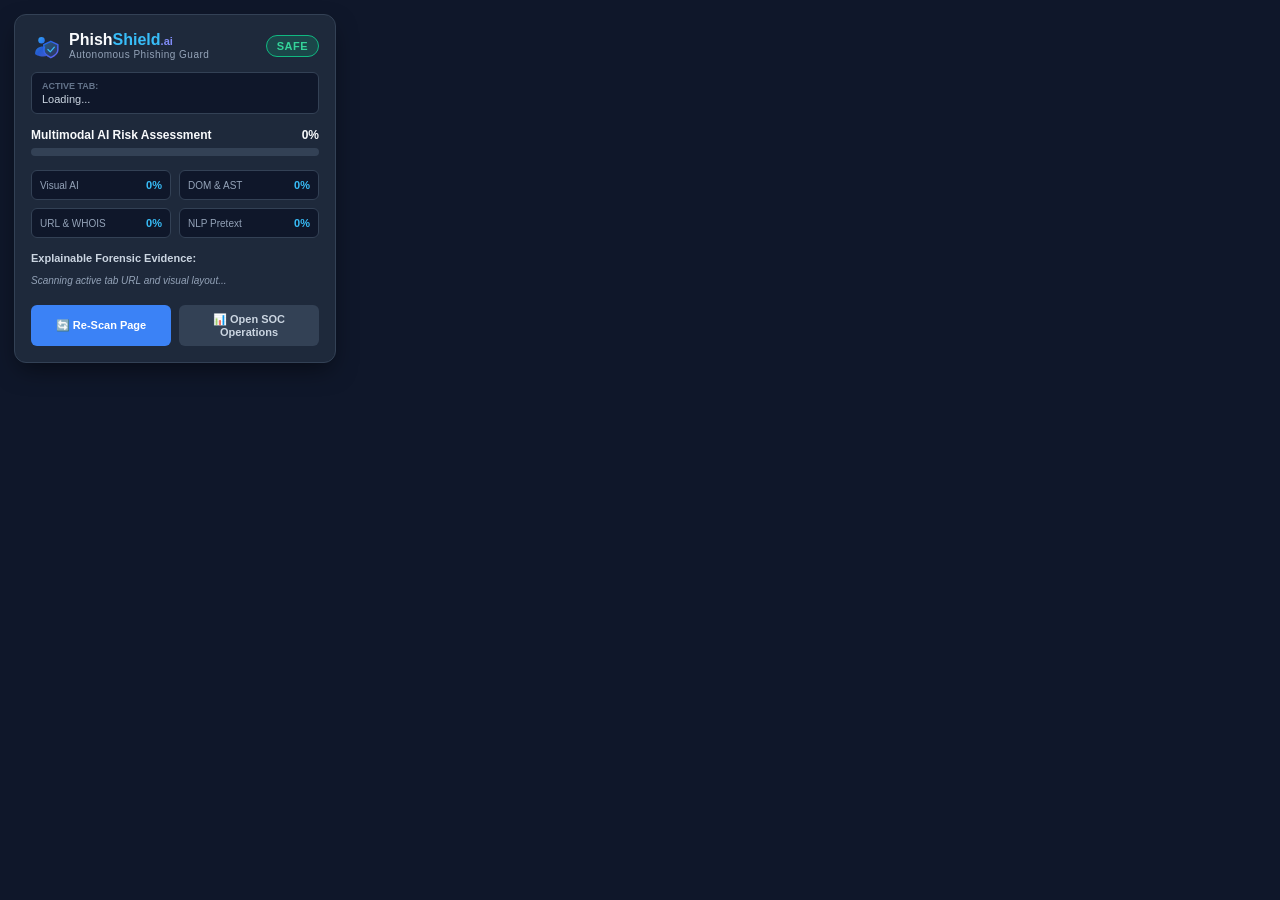
<file: extension/popup.html>
<!DOCTYPE html>
<html lang="en">
<head>
  <meta charset="UTF-8">
  <title>PhishShield AI Guard</title>
  <link rel="stylesheet" href="popup.css">
</head>
<body>
  <div class="card">
    <div class="header">
      <div class="logo-title">
        <svg width="28" height="28" viewBox="0 0 48 48" fill="none" xmlns="http://www.w3.org/2000/svg">
          <defs>
            <linearGradient id="extShieldGrad" x1="4" y1="4" x2="44" y2="44" gradientUnits="userSpaceOnUse">
              <stop stop-color="#38BDF8"/>
              <stop offset="0.5" stop-color="#2563EB"/>
              <stop offset="1" stop-color="#6366F1"/>
            </linearGradient>
            <linearGradient id="extShieldFill" x1="22" y1="18" x2="44" y2="44" gradientUnits="userSpaceOnUse">
              <stop stop-color="#38BDF8" stop-opacity="0.35"/>
              <stop offset="1" stop-color="#6366F1" stop-opacity="0.2"/>
            </linearGradient>
          </defs>
          <circle cx="18" cy="14" r="5.5" fill="url(#extShieldGrad)"/>
          <path d="M7 38C7 28.5 13 25 21 25C22.2 25 23.4 25.1 24.5 25.4C23.6 27.2 23 29.3 23 31.5C23 35.2 24.8 38.6 27.6 40.8C25.6 41.6 23.4 42 21 42C13 42 7 38 7 38Z" fill="url(#extShieldGrad)" fill-opacity="0.85"/>
          <path d="M34 16L22 21.5V31C22 38.5 34 44 34 44C34 44 46 38.5 46 31V21.5L34 16Z" fill="url(#extShieldFill)" stroke="url(#extShieldGrad)" stroke-width="2.5" stroke-linejoin="round"/>
          <path d="M29 30L33 34L40 26" stroke="#38BDF8" stroke-width="2.2" stroke-linecap="round" stroke-linejoin="round"/>
        </svg>
        <div>
          <h2>Phish<span style="color: #38bdf8;">Shield</span><span style="color: #818cf8; font-size: 11px;">.ai</span></h2>
          <p class="subtitle">Autonomous Phishing Guard</p>
        </div>
      </div>
      <span id="badge-pill" class="badge badge-safe">SAFE</span>
    </div>

    <div class="url-box">
      <span class="url-label">ACTIVE TAB:</span>
      <div id="current-url" class="url-text">Loading...</div>
    </div>

    <div class="risk-gauge-container">
      <div class="risk-header">
        <span>Multimodal AI Risk Assessment</span>
        <span id="risk-score-value">0%</span>
      </div>
      <div class="progress-bar">
        <div id="progress-fill" class="progress-fill fill-safe" style="width: 0%;"></div>
      </div>
    </div>

    <div class="breakdown-grid">
      <div class="breakdown-item">
        <span class="b-label">Visual AI</span>
        <span id="b-vision" class="b-val">0%</span>
      </div>
      <div class="breakdown-item">
        <span class="b-label">DOM & AST</span>
        <span id="b-dom" class="b-val">0%</span>
      </div>
      <div class="breakdown-item">
        <span class="b-label">URL & WHOIS</span>
        <span id="b-url" class="b-val">0%</span>
      </div>
      <div class="breakdown-item">
        <span class="b-label">NLP Pretext</span>
        <span id="b-nlp" class="b-val">0%</span>
      </div>
    </div>

    <div class="reasons-section">
      <h3>Explainable Forensic Evidence:</h3>
      <ul id="reasons-list">
        <li class="empty-msg">Scanning active tab URL and visual layout...</li>
      </ul>
    </div>

    <div class="actions">
      <button id="scan-btn" class="btn btn-primary">🔄 Re-Scan Page</button>
      <button id="dashboard-btn" class="btn btn-secondary">📊 Open SOC Operations</button>
    </div>
  </div>

  <script src="popup.js"></script>
</body>
</html>
</file>
<file: extension/popup.css>
* {
  box-sizing: border-box;
  margin: 0;
  padding: 0;
  font-family: -apple-system, BlinkMacSystemFont, 'Segoe UI', Roboto, Helvetica, Arial, sans-serif;
}

body {
  width: 350px;
  background-color: #0f172a;
  color: #f8fafc;
  padding: 14px;
}

.card {
  background: #1e293b;
  border-radius: 12px;
  padding: 16px;
  border: 1px solid #334155;
  box-shadow: 0 10px 25px -5px rgba(0, 0, 0, 0.5);
}

.header {
  display: flex;
  justify-content: space-between;
  align-items: center;
  margin-bottom: 12px;
}

.logo-title {
  display: flex;
  align-items: center;
  gap: 10px;
}

.shield-icon {
  font-size: 24px;
}

h2 {
  font-size: 16px;
  font-weight: 700;
  color: #f8fafc;
}

.subtitle {
  font-size: 10px;
  color: #94a3b8;
  letter-spacing: 0.5px;
}

.badge {
  padding: 4px 10px;
  border-radius: 20px;
  font-size: 11px;
  font-weight: 700;
  letter-spacing: 0.5px;
}

.badge-safe { background: rgba(16, 185, 129, 0.2); color: #34d399; border: 1px solid #10b981; }
.badge-warning { background: rgba(245, 158, 11, 0.2); color: #fbbf24; border: 1px solid #f59e0b; }
.badge-critical { background: rgba(239, 68, 68, 0.2); color: #f87171; border: 1px solid #ef4444; }

.url-box {
  background: #0f172a;
  padding: 8px 10px;
  border-radius: 6px;
  margin-bottom: 14px;
  border: 1px solid #334155;
}

.url-label {
  font-size: 9px;
  color: #64748b;
  font-weight: 700;
  display: block;
}

.url-text {
  font-size: 11px;
  color: #cbd5e1;
  word-break: break-all;
  white-space: nowrap;
  overflow: hidden;
  text-overflow: ellipsis;
  margin-top: 2px;
}

.risk-gauge-container {
  margin-bottom: 14px;
}

.risk-header {
  display: flex;
  justify-content: space-between;
  font-size: 12px;
  font-weight: 600;
  margin-bottom: 6px;
}

.progress-bar {
  height: 8px;
  background: #334155;
  border-radius: 4px;
  overflow: hidden;
}

.progress-fill {
  height: 100%;
  transition: width 0.4s ease;
}

.fill-safe { background: #10b981; }
.fill-warning { background: #f59e0b; }
.fill-critical { background: #ef4444; }

.breakdown-grid {
  display: grid;
  grid-template-columns: 1fr 1fr;
  gap: 8px;
  margin-bottom: 14px;
}

.breakdown-item {
  background: #0f172a;
  padding: 8px;
  border-radius: 6px;
  display: flex;
  justify-content: space-between;
  align-items: center;
  border: 1px solid #334155;
}

.b-label { font-size: 10px; color: #94a3b8; }
.b-val { font-size: 11px; font-weight: 700; color: #38bdf8; }

.reasons-section h3 {
  font-size: 11px;
  color: #cbd5e1;
  margin-bottom: 6px;
}

#reasons-list {
  list-style: none;
  max-height: 100px;
  overflow-y: auto;
  margin-bottom: 14px;
}

#reasons-list li {
  font-size: 10px;
  color: #94a3b8;
  padding: 4px 0;
  border-bottom: 1px dashed #334155;
  line-height: 1.3;
}

#reasons-list li.empty-msg {
  border: none;
  font-style: italic;
}

.actions {
  display: flex;
  gap: 8px;
}

.btn {
  flex: 1;
  padding: 8px;
  border-radius: 6px;
  font-size: 11px;
  font-weight: 600;
  cursor: pointer;
  border: none;
  transition: opacity 0.2s;
}

.btn:hover { opacity: 0.9; }

.btn-primary { background: #3b82f6; color: #fff; }
.btn-secondary { background: #334155; color: #cbd5e1; }
</file>
